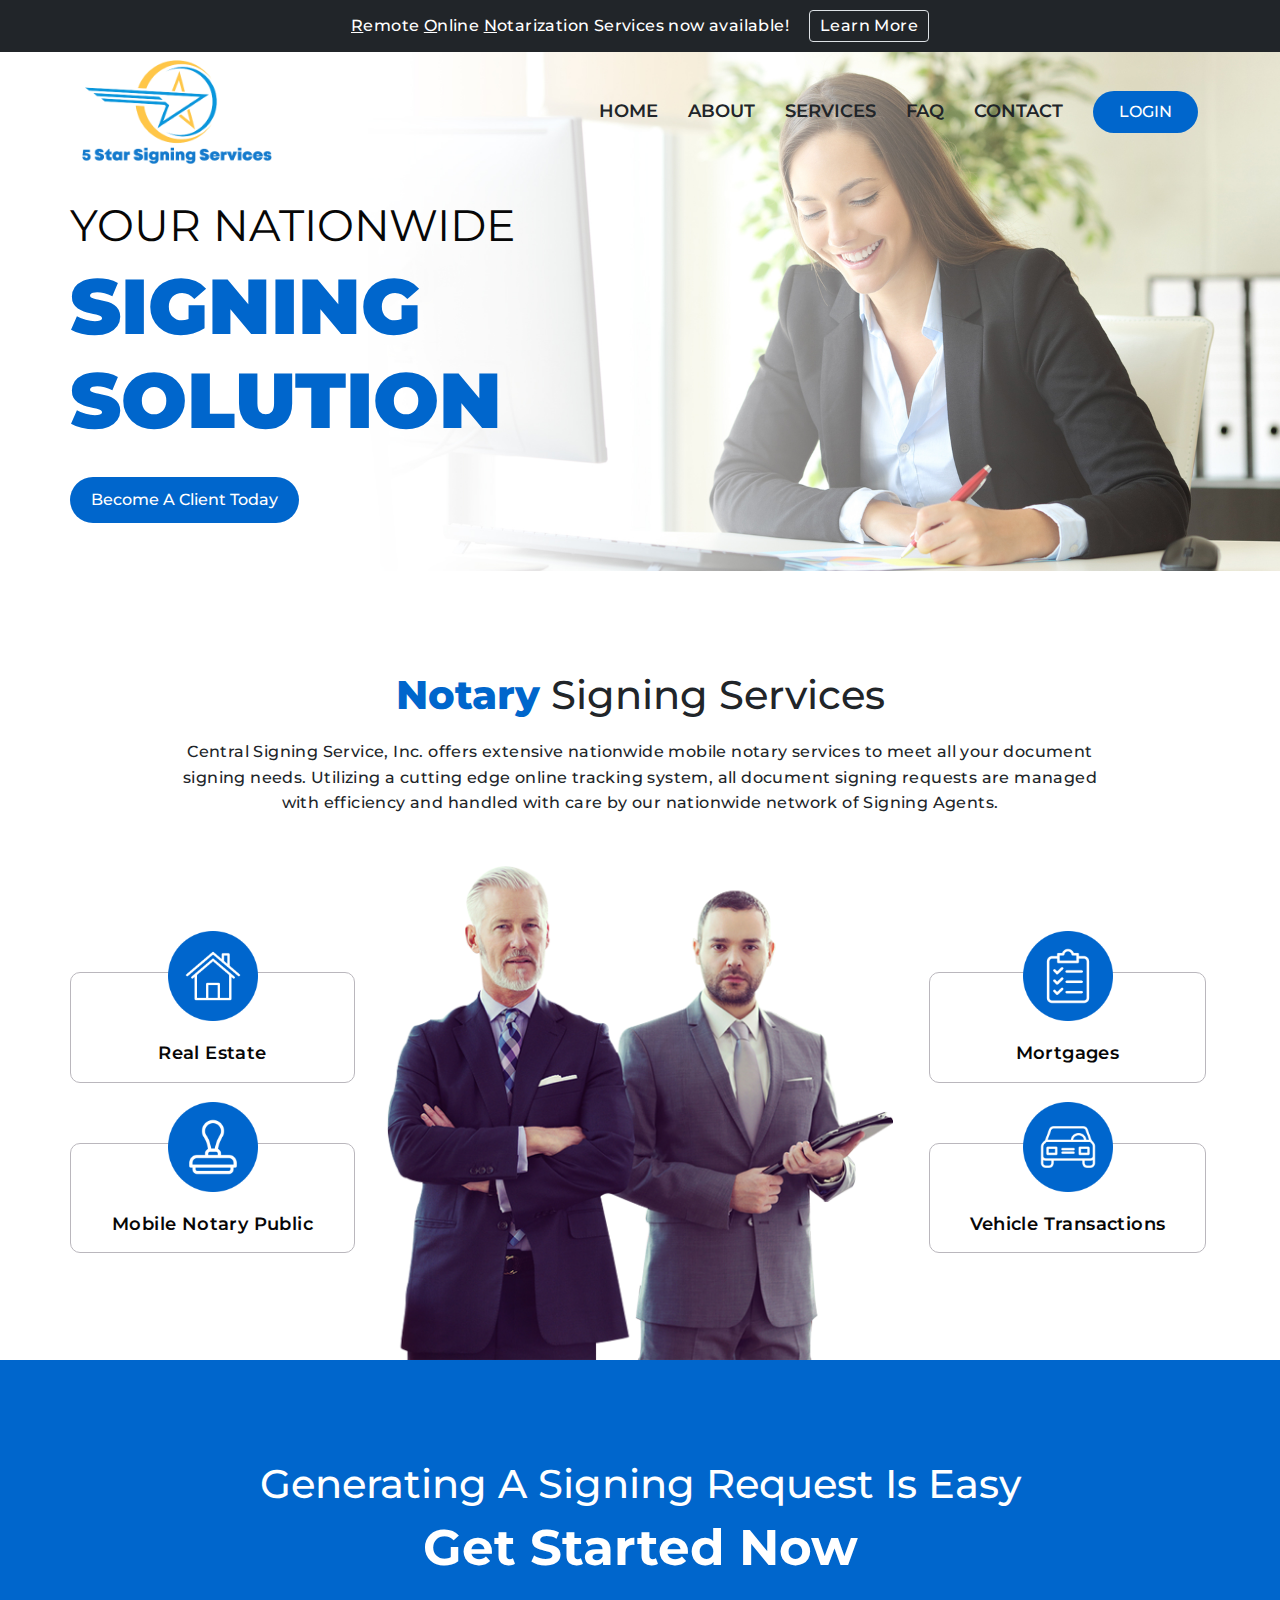
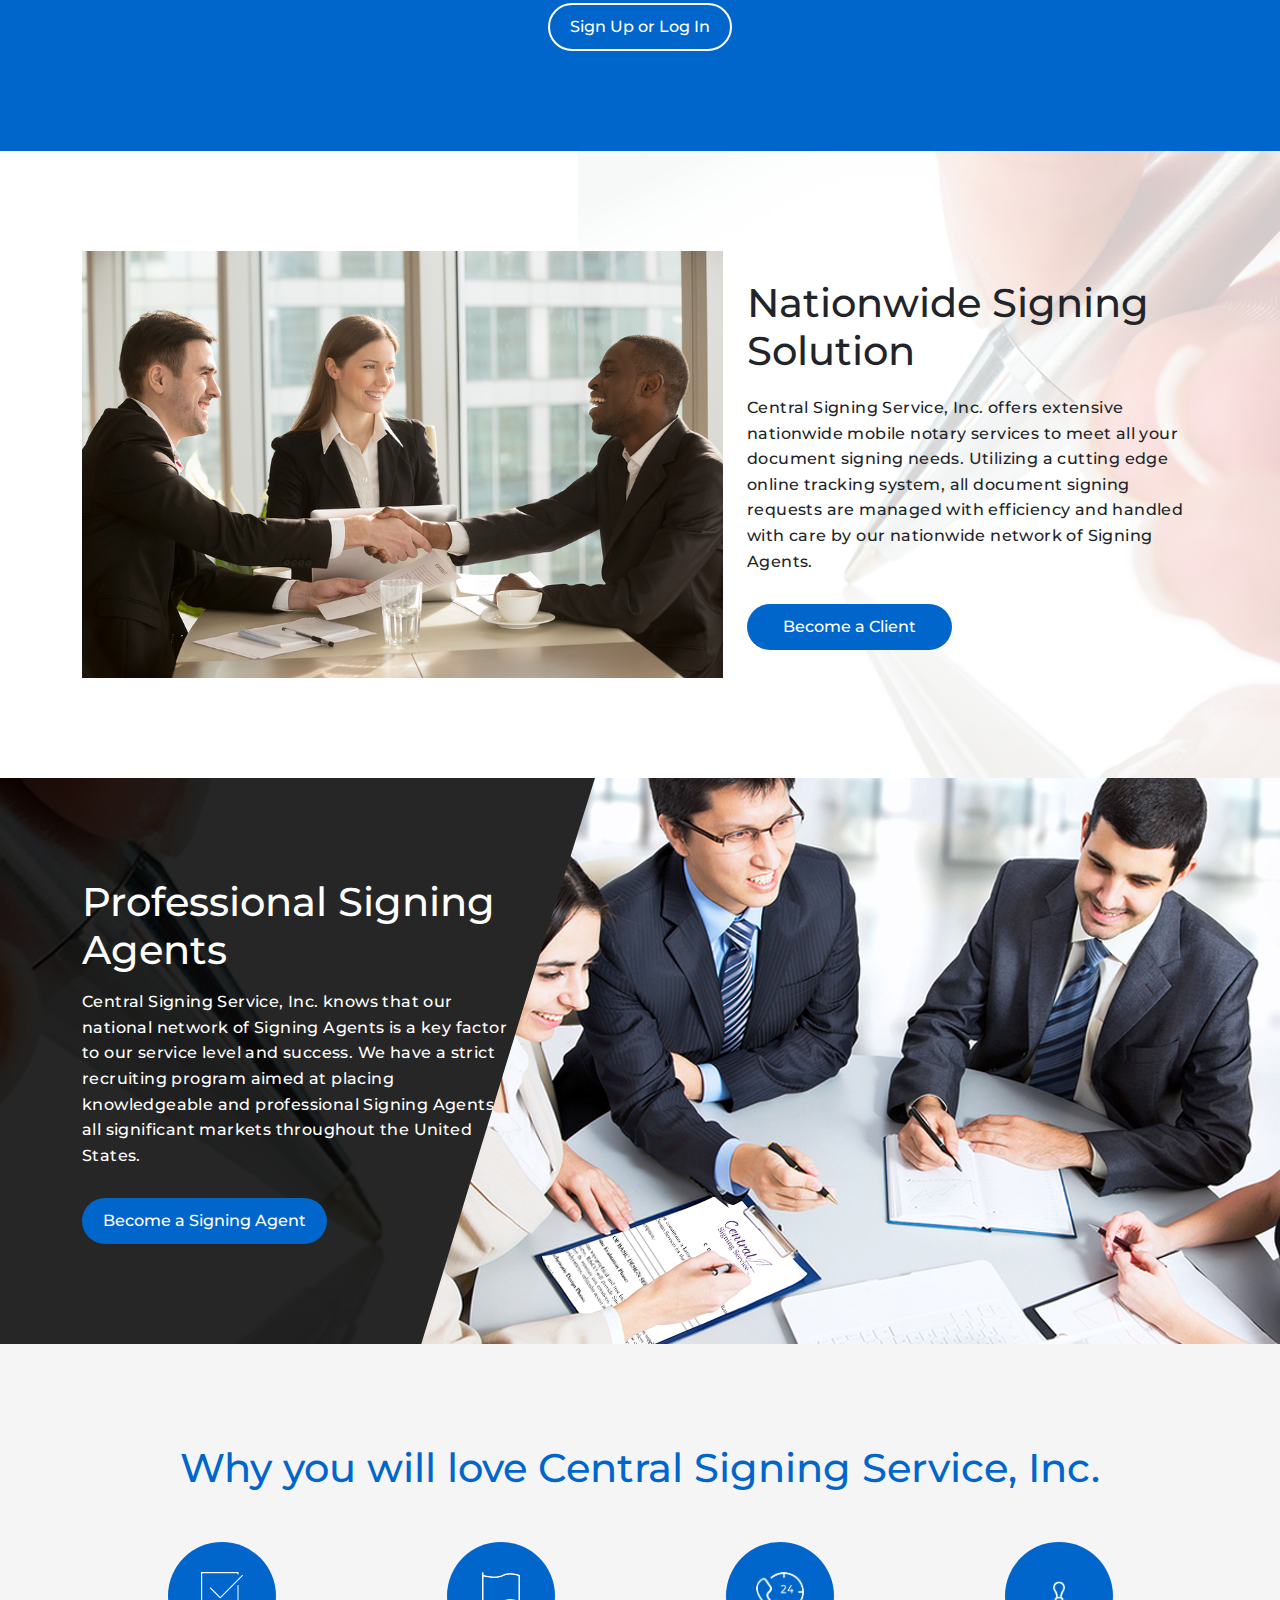
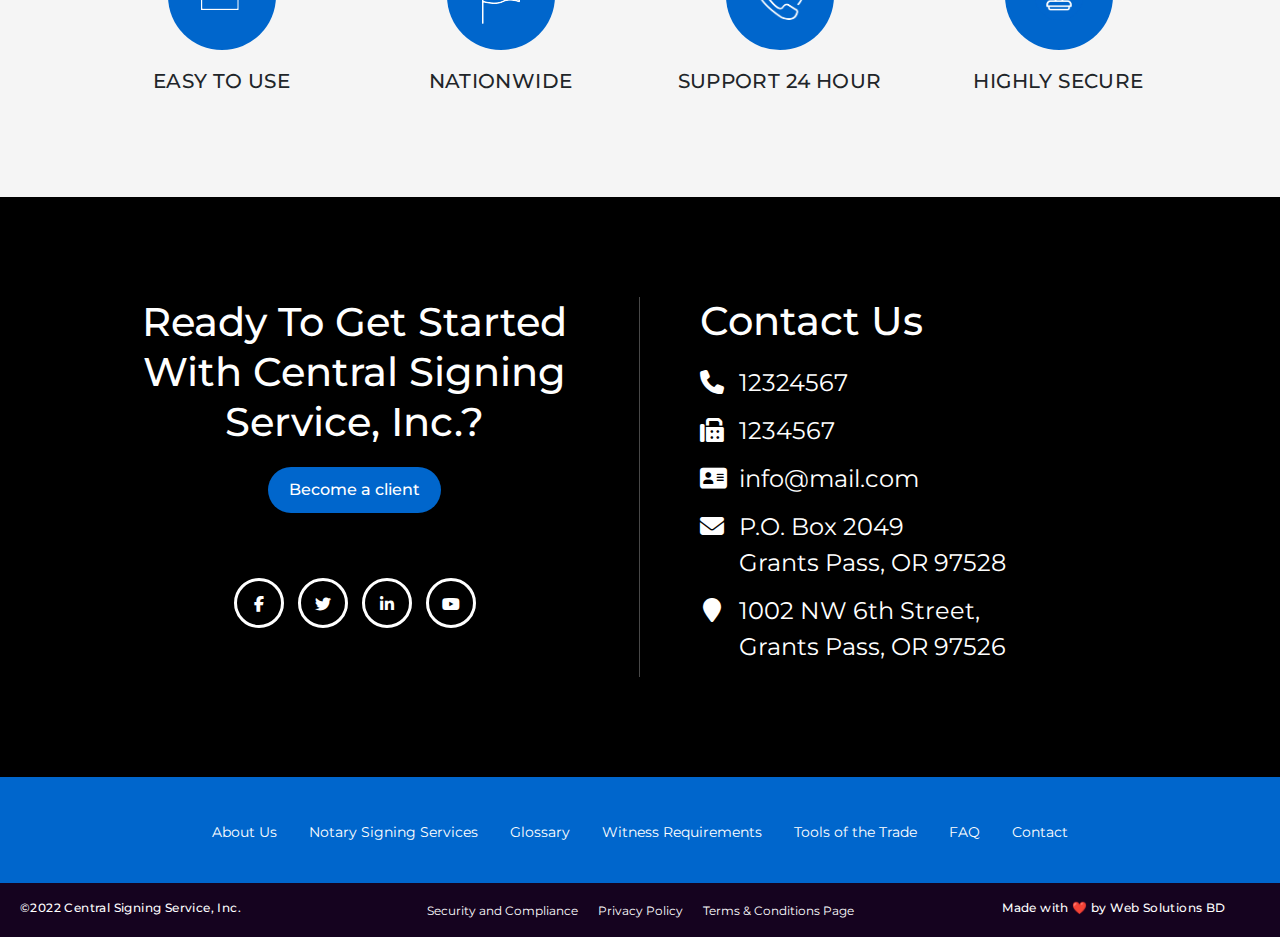
<file: index.html>
<!DOCTYPE html>
<html lang="en">
  <head>
    <meta charset="UTF-8" />
    <meta http-equiv="X-UA-Compatible" content="IE=edge" />
    <meta name="viewport" content="width=device-width, initial-scale=1.0" />
    <link
      rel="stylesheet"
      href="https://cdnjs.cloudflare.com/ajax/libs/font-awesome/6.1.2/css/all.min.css"
    />
    <link
      rel="stylesheet"
      href="https://cdn.jsdelivr.net/npm/bootstrap@5.2.0/dist/css/bootstrap.min.css"
    />
    <!-- <link rel="stylesheet" href="styles/bootstrap.min.css" /> -->
    <link rel="stylesheet" href="styles/style.css" />

    <title>Central Singing Service</title>
  </head>
  <body>
    <header>
      <!-- ----------------------top-header----------------------- -->
      <div class="top-bar bg-dark text-white">
        <div
          class="container d-md-flex justify-content-center text-center align-items-center"
        >
          <p class="top-header-text">
            <u>R</u>emote <u>O</u>nline <u>N</u>otarization Services now
            available!
          </p>
          <a href="#" class="btn btn-sm text-white border top-header-btn"
            >Learn More</a
          >
        </div>
      </div>

      <!-- ------------------bootstrap navbar------------ -->
      <nav class="navbar navbar-expand-lg navbar-light">
        <div class="container">
          <a class="navbar-brand" href="#"
            ><div class="logo"><img src="images/logo.png" alt="" /></div
          ></a>
          <button
            class="navbar-toggler"
            type="button"
            data-toggle="collapse"
            data-target="#navbarSupportedContent"
            aria-controls="navbarSupportedContent"
            aria-expanded="false"
            aria-label="Toggle navigation"
          >
            <span class="navbar-toggler-icon"></span>
          </button>

          <div class="collapse navbar-collapse" id="navbarSupportedContent">
            <div class="menu">
              <ul class="d-lg-flex align-items-center">
                <li><a class="text-dark" href="#">Home</a></li>
                <li><a class="text-dark" href="#">About</a></li>
                <li><a class="text-dark" href="#">Services</a></li>
                <li><a class="text-dark" href="#">FAQ</a></li>
                <li><a class="text-dark" href="#">Contact</a></li>
                <li>
                  <a class="btn text-white main-button" id="login-btn" href="#"
                    >Login</a
                  >
                </li>
              </ul>
            </div>
          </div>
        </div>
      </nav>
    </header>

    <!-- ----------------------banner-section---------- -->
    <section class="banner">
      <div class="banner-sec-home">
        <div id="myCarousel" class="carousel slide" data-ride="carousel">
          <div class="carousel-inner">
            <div class="item active">
              <img src="images/1-img.jpg" alt="slider_image" />
              <div class="carousel-caption">
                <div class="container">
                  <div class="text-container">
                    <h3>Your Nationwide</h3>
                    <h1>Signing Solution</h1>
                    <div class="banner-buttons">
                      <button type="button" class="btn main-button">
                        Become A Client Today
                      </button>
                    </div>
                  </div>
                </div>
              </div>
            </div>
          </div>
        </div>
      </div>
    </section>

    <!-- -------------------------------service section------------------------- -->

    <section class="service">
      <div class="container">
        <div class="row">
          <div class="col">
            <div class="service-heading">
              <h3><b>Notary</b> Signing Services</h3>
              <p>
                Central Signing Service, Inc. offers extensive nationwide mobile
                notary services to meet all your document signing needs.
                Utilizing a cutting edge online tracking system, all document
                signing requests are managed with efficiency and handled with
                care by our nationwide network of Signing Agents.
              </p>
            </div>
          </div>
        </div>
        <div class="row service-row">
          <div class="service-col col-md-3 col-sm-12">
            <div class="row">
              <div class="service-card col-sm-12">
                <img src="/images/circle1.png" alt="" />
                <p><a href="#">Real Estate</a></p>
              </div>
              <div class="service-card col-sm-12">
                <img src="images/mobile-notary.png" alt="" />
                <p><a href="#">Mobile Notary Public</a></p>
              </div>
            </div>
          </div>
          <div class="col-md-6 col-sm-12">
            <div class="service-image">
              <img src="images/img-4.png" alt="" />
            </div>
          </div>
          <div class="service-col col-md-3 col-sm-12 sm-mt-40">
            <div class="row gx-3">
              <div class="service-card col-sm-12">
                <img src="/images/circle3.png" alt="" />
                <p><a href="#">Mortgages</a></p>
              </div>
              <div class="service-card col-sm-12">
                <img src="images/vehicle.png" alt="" />
                <p><a href="#">Vehicle Transactions</a></p>
              </div>
            </div>
          </div>
        </div>
      </div>
    </section>

    <!-- -------------------------get-in-touch---------- -->
    <section class="get-in-touch">
      <div class="container">
        <div class="get-in-touch-text">
          <h3>Generating A Signing Request Is Easy</h3>
          <h4>Get Started Now</h4>
          <button class="btn main-button">Sign Up or Log In</button>
        </div>
      </div>
    </section>

    <!-- -------------become a client section --------------- -->

    <section class="become-a-client">
      <div class="container">
        <div class="row">
          <div class="col-md-7 col-sm-12">
            <img src="images/img-3.jpg" alt="" srcset="" />
          </div>
          <div class="become-a-client-text col-md-5 col-sm-12">
            <h3>Nationwide Signing Solution</h3>
            <p>
              Central Signing Service, Inc. offers extensive nationwide mobile
              notary services to meet all your document signing needs. Utilizing
              a cutting edge online tracking system, all document signing
              requests are managed with efficiency and handled with care by our
              nationwide network of Signing Agents.
            </p>
            <button class="btn main-button">Become a Client</button>
          </div>
        </div>
      </div>
    </section>

    <!-- -------------------------Professional  Section----------- -->
    <section class="professional-signing">
      <div class="container">
        <div class="row">
          <!-- <div class="col-sm-6 col-md-6 professional-signing-left"> -->
          <div class="col-sm-10 col-md-8 col-lg-6 professional-signing-left">
            <h3>Professional Signing Agents</h3>
            <p>
              Central Signing Service, Inc. knows that our national network of
              Signing Agents is a key factor to our service level and success.
              We have a strict recruiting program aimed at placing knowledgeable
              and professional Signing Agents in all significant markets
              throughout the United States.
            </p>
            <button class="btn main-button">Become a Signing Agent</button>
          </div>
          <div class="col-sm-2 col-md-4 col-lg-6 professional-signing-right">
            <img src="/images/img-5.png" alt="" />
          </div>
        </div>
      </div>
    </section>

    <!-- ----------------------- love- center ----------- -->
    <section class="love-center">
      <div class="container">
        <div class="row">
          <h3>Why you will love Central Signing Service, Inc.</h3>
          <div class="love-center-list">
            <div class="container">
              <div class="row">
                <div class="col-md-3 col-sm-6 col-12">
                  <li>
                    <span
                      ><img
                        src="images/easy-use.png"
                        alt=""
                    /></span>
                    <p>Easy to use</p>
                  </li>
                </div>
                <div class="col-md-3 col-sm-6 col-12">
                  <li>
                    <span
                      ><img
                        src="images/nationwide-icon.png"
                        alt=""
                    /></span>
                    <p>Nationwide</p>
                  </li>
                </div>
                <div class="col-md-3 col-sm-6 col-12">
                  <li>
                    <span
                      ><img
                        src="images/support.png"
                        alt=""
                    /></span>
                    <p>Support 24 hour</p>
                  </li>
                </div>
                <div class="col-md-3 col-sm-6 col-12"> 
                  <li>
                    <span
                      ><img
                        src="images/mobile-notary.png"
                        alt=""
                    /></span>
                    <p>Highly Secure</p>
                  </li>
                </div>
              </div>
            </div>
          </div>
        </div>
      </div>
    </section>

    <!-- ---------------------footer------------------------ -->
    <footer class="footer">
      <div class="top-footer">
        <div class="container">
          <div class="row">
            <div class="col-sm-6 col-md-6 top-left-footer">
              <h3>Ready To Get Started With Central Signing Service, Inc.?</h3>
              <button type="button" class="btn main-button">
                <a>Become a client</a>
              </button>
              <ul>
                <li>
                  <a target="_blank" href="https://www.facebook.com/"
                    ><i class="fa-brands fa-facebook-f"></i
                  ></a>
                </li>
                <li>
                  <a href="#"
                    ><i class="fa-brands fa-twitter" aria-hidden="true"></i
                  ></a>
                </li>
                <li>
                  <a target="_blank" href="http://www.linkedin.com/"
                    ><i class="fa-brands fa-linkedin-in" aria-hidden="true"></i
                  ></a>
                </li>
                <li>
                  <a href="#"
                    ><i class="fa-brands fa-youtube" aria-hidden="true"></i
                  ></a>
                </li>
              </ul>
            </div>
            <div class="col-sm-6 col-md-6 top-right-footer">
              <h3>Contact Us</h3>
              <ul>
                <li>
                  <a href="tel:12345678"
                    ><i class="fa fa-phone" aria-hidden="true"></i>12324567</a
                  >
                </li>
                <li>
                  <a href="tel:1232456"
                    ><i class="fa fa-fax" aria-hidden="true"></i>1234567</a
                  >
                </li>
                <li>
                  <a href="#"
                    ><i class="fa fa-address-card" aria-hidden="true"></i
                    >info@mail.com</a
                  >
                </li>
                <li>
                  <i class="fa fa-envelope" aria-hidden="true"></i
                  ><span>P.O. Box 2049<br />Grants Pass, OR 97528</span>
                </li>
                <li>
                  <i class="fa fa-map-marker" aria-hidden="true"></i
                  ><span>1002 NW 6th Street,<br />Grants Pass, OR 97526</span>
                </li>
              </ul>
            </div>
          </div>
        </div>
      </div>
      <div class="mid-footer">
        <div class="container">
          <div class="row">
            <div class="menu-footer-menu-container">
              <ul id="menu-footer-menu" class="menu">
                <li
                  id="menu-item-87"
                  class="menu-item menu-item-type-post_type menu-item-object-page menu-item-87"
                >
                  <a href="#">About Us</a>
                </li>
                <li
                  id="menu-item-96"
                  class="menu-item menu-item-type-post_type menu-item-object-page menu-item-96"
                >
                  <a href="#"
                    >Notary Signing Services</a
                  >
                </li>
                <li
                  id="menu-item-95"
                  class="menu-item menu-item-type-post_type menu-item-object-page menu-item-95"
                >
                  <a href="#">Glossary</a>
                </li>
                <li
                  id="menu-item-296"
                  class="menu-item menu-item-type-post_type menu-item-object-page menu-item-296"
                >
                  <a href="#"
                    >Witness Requirements</a
                  >
                </li>
                <li
                  id="menu-item-92"
                  class="menu-item menu-item-type-post_type menu-item-object-page menu-item-92"
                >
                  <a href="#"
                    >Tools of the Trade</a
                  >
                </li>
                <li
                  id="menu-item-89"
                  class="menu-item menu-item-type-post_type menu-item-object-page menu-item-89"
                >
                  <a href="#">FAQ</a>
                </li>
                <li
                  id="menu-item-88"
                  class="menu-item menu-item-type-post_type menu-item-object-page menu-item-88"
                >
                  <a href="#">Contact</a>
                </li>
              </ul>
            </div>
          </div>
        </div>
      </div>
      <div class="bottom-footer">
        <div class="container">
          <div class="row">
            <div class="col-lg-3">
              <p class="bottom-left">©2022 Central Signing Service, Inc.</p>
            </div>
            <div class="col-lg-6">
              <div class="menu-footer-menu2-container">
                <ul id="menu-footer-menu2" class="menu">
                  <li
                    id="menu-item-578"
                    class="menu-item menu-item-type-post_type menu-item-object-page menu-item-578"
                  >
                    <a href="#"
                      >Security and Compliance</a
                    >
                  </li>
                  <li
                    id="menu-item-243"
                    class="menu-item menu-item-type-post_type menu-item-object-page menu-item-243"
                  >
                    <a href="#"
                      >Privacy Policy</a
                    >
                  </li>
                  <li
                    id="menu-item-244"
                    class="menu-item menu-item-type-post_type menu-item-object-page menu-item-244"
                  >
                    <a href="#"
                      >Terms &amp; Conditions Page</a
                    >
                  </li>
                </ul>
              </div>
            </div>
            <div class="col-lg-3">
              <p class="bottom-right">
                <a href="https://websolutionsbd.com/"
                  >Made with ❤️ by Web Solutions BD</a
                >
              </p>
            </div>
          </div>
        </div>
      </div>
    </footer>

    <!-- <script src="https://cdn.jsdelivr.net/npm/bootstrap@5.2.0/dist/js/bootstrap.min.js"></script> -->
    <script
      src="https://code.jquery.com/jquery-3.5.1.slim.min.js"
      integrity="sha384-DfXdz2htPH0lsSSs5nCTpuj/zy4C+OGpamoFVy38MVBnE+IbbVYUew+OrCXaRkfj"
      crossorigin="anonymous"
    ></script>

    <script
      src="https://cdn.jsdelivr.net/npm/bootstrap@4.5.3/dist/js/bootstrap.bundle.min.js"
      integrity="sha384-ho+j7jyWK8fNQe+A12Hb8AhRq26LrZ/JpcUGGOn+Y7RsweNrtN/tE3MoK7ZeZDyx"
      crossorigin="anonymous"
    ></script>
  </body>
</html>
</file>
<file: styles/style.css>
@import url("https://fonts.googleapis.com/css2?family=Montserrat:wght@100;200;300;400;500;600;700;800;900&display=swap");

*,
::before,
::after {
  padding: 0;
  margin: 0;
}

:root {
  --primary-black: #070707;
  --primary-blue: #0066cc;
  --white: #ffffff;
}

body {
  font-family: "Montserrat", sans-serif;
}
h3 {
  font-size: 40px;
}
li {
  list-style: none;
}
ul {
  padding-left: 0;
}
p,
ul,
a,
button {
  margin-bottom: 0;
  outline: none;
}
ul {
  list-style: none;
}
a {
  text-decoration: none;
}
img {
  max-width: 100%;
}

p {
  font-size: 16px;
  font-weight: 500;
  letter-spacing: 0.4px;
  line-height: 1.6em;
}

.btn {
  font-size: 16px;
  font-weight: 500;
}

.main-button {
  border-radius: 30px;
  background-color: var(--primary-blue);
  padding: 10px 20px;
  color: var(--white);
}
.main-button:hover {
  background-color: var(--primary-black);
  color: var(--white);
}

/* ----------top bar--------------- */

.top-bar {
  padding: 10px 0;
  background-color: var(--primary-black);
}
.top-header-btn {
  padding: 6px 10px;
  line-height: 1.1;
  letter-spacing: 0.4px;
  margin-left: 20px;
}

/* -----------main menu-------------- */

.main-header {
  padding: 15px 0;
}
.logo img {
  max-width: 190px;
}
.menu ul li a {
  margin-right: 30px;
  font-size: 18px;
  font-weight: 600;
  text-transform: uppercase;
}

#login-btn {
  font-size: 16px;
  font-weight: 500;
  padding: 8px 25px;
  margin-right: 0;
}
.navbar {
  height: 120px;
  margin-bottom: -120px;
  z-index: 100;
}
/* -----------------banner-section--------------- */
.carousel-inner .item img {
  width: 100%;
}

.carousel-caption {
  position: absolute;
  bottom: 0;
  width: 100%;
  height: 100%;
  left: 0;
  top: 0;
  right: 0;
  z-index: 10;
  text-align: left;
  display: flex;
  flex-direction: column;
  justify-content: center;
  padding: 100px 0 0 0;
}

.carousel-caption .container {
  padding: 0;
}
.text-container {
  width: 40%;
}

.carousel-caption h3,
.carousel-caption h1 {
  color: var(--primary-black);
  text-align: left;
  text-transform: uppercase;
}

.carousel-caption h3 {
  font-size: 44px;
  font-weight: 400;
}
.carousel-caption h1 {
  font-size: 78px;
  font-weight: 900;
  margin-bottom: 30px;
  color: var(--primary-blue);
}

/* --------------service-section----------- */
.service {
  padding-top: 100px;
}

.service-heading {
  text-align: center;
  padding-bottom: 50px;
  width: 85%;
  margin: auto;
}

.service-heading h3 {
  font-size: 40px;
  margin-bottom: 20px;
}

.service-heading h3 b {
  color: var(--primary-blue);
  font-weight: 800;
}
.service-col {
  display: flex;
  flex-direction: column;
  justify-content: center;
}

.service-image {
  padding: 0 20px;
}
.service-card {
  border: 1px solid rgb(186, 183, 189);
  text-align: center;
  border-radius: 10px;
  padding-bottom: 15px;
  margin: 30px 0;
}

.service-card img {
  margin-top: -42px;
  margin-bottom: 20px;
  max-width: 90px;
}

.service-card p a {
  font-size: 18px;
  font-weight: 600;
  color: var(--primary-black);
}

/* -----------------get-in-touch-------- */
.get-in-touch {
  background-color: var(--primary-blue);
  padding: 100px 0;
  text-align: center;
  color: white;
}

.get-in-touch-text h4 {
  font-size: 50px;
  font-weight: 700;
  margin: 10px 0 25px 0;
}

.get-in-touch-text button {
  border: 2px solid white;
}
.get-in-touch-text button:hover {
  border: 2px solid white;
  background-color: white;
  color: var(--primary-blue);
}

/* -------------become a client ---------------- */
.become-a-client {
  padding: 100px 0;
  background: url(/images/img-2.png);
  background-position: right;
  background-repeat: no-repeat;
  background-size: contain;
}

.become-a-client-text {
  display: flex;
  flex-direction: column;
  align-items: flex-start;
  justify-content: center;
}
.become-a-client-text h3 {
  margin-bottom: 20px;
}

.become-a-client-text button {
  margin-top: 30px;
  padding: 10px 35px;
}

/* -----------------professional-signing------------- */
.professional-signing {
  float: left;
  width: 100%;
  background: url(/images/img-6.png);
  background-repeat: no-repeat;
  background-size: cover;
  position: relative;
  padding: 100px 0;
  overflow: hidden;
}
.professional-signing-left {
  display: flex;
  flex-direction: column;
  align-items: flex-start;
  justify-content: center;
}
.professional-signing-left h3 {
  color: #fff;
  margin-bottom: 15px;
}
.professional-signing-left p {
  color: #fff;
  line-height: 1.6em;
  width: 80%;
}
.professional-signing-left button {
  margin-top: 30px;
}

.professional-signing-right {
  position: absolute;
  width: 1084px;
  right: -200px;
  top: 0;
}

/* ---------------love-center----------------- */
.love-center {
  float: left;
  width: 100%;
  background: #f5f5f5;
  padding: 100px 0;
}


.love-center h3 {
  text-align: center;
  color: var(--primary-blue);
  margin-bottom: 50px;
}

.love-center-list li {
  text-align: center;
}

.love-center-list li span {
  background: var(--primary-blue);
  padding: 30px;
  border-radius: 50%;
  height: 108px;
  width: 108px;
  display: inline-block;
  box-shadow: 0 0 1px rgba(0, 0, 0, 0);
}

.love-center-list p {
  font-size: 20px;
  text-transform: uppercase;
  margin-top: 15px;
}

/* ---------------footer---------------- */
.footer {
  float: left;
  width: 100%;
}
.top-footer {
  float: left;
  width: 100%;
  padding: 100px 0;
  background: #000;
  color: white;
}
.top-left-footer {
  border-right: 1px solid #484848;
  text-align: center;
  padding: 0 50px;
}
.top-left-footer h3 {
  text-align: center;
  color: #fff;
  line-height: 50px;
  margin-bottom: 20px;
  margin-top: 0;
}

.top-left-footer ul {
  margin-top: 65px;
}

.top-left-footer li {
  display: inline-block;
  color: #fff;
  width: 50px;
  height: 50px;
  border-radius: 50%;
  border: 3px solid #fff;
  vertical-align: middle;
  padding: 12px;
  margin: 0 5px;
}

.top-left-footer li a {
  color: #ffffff;
}
.top-left-footer li:hover {
  background: var(--primary-blue);
  border-color: var(--primary-blue);
}

.top-right-footer {
  padding-left: 60px;
}
.top-right-footer h3 {
  color: #fff;
  margin-top: 0px;
  margin-bottom: 20px;
}
.top-right-footer li {
  float: left;
  width: 100%;
  margin-bottom: 12px;
}
.top-right-footer a,
.top-right-footer li {
  color: #fff;
  font-size: 24px;
}
.top-right-footer .fa {
  float: left;
  margin-right: 15px;
  margin-top: 5px;
  text-align: center;
  width: 24px;
}
.top-right-footer ul li span {
  float: left;
}

.footer .mid-footer {
  float: left;
  width: 100%;
  background: var(--primary-blue);
  padding: 40px 0 36px;
}
.footer .mid-footer .row {
  justify-content: center;
}

.mid-footer ul {
  text-align: center;
  margin: 0;
}

.mid-footer li {
  display: inline-block;
  padding: 0 14px;
  text-align: center;
  margin: 0 auto;
  line-height: 30px;
}

.mid-footer li a {
  color: #fff;
  font-size: 14px;
}
.bottom-footer .container {
  max-width: 100%;
  padding: 0 20px;
}

.bottom-footer {
  float: left;
  width: 100%;
  background: #15031f;
  padding: 15px 0;
}

.bottom-footer .row .col-md-4:first-child {
  float: left;
}

.bottom-footer .row .col-md-4 {
  width: auto;
  flex: auto;
}

.bottom-footer .bottom-left {
  font-size: 12px;
  color: #fff;
  margin: 0;
}

.menu-footer-menu2-container {
  display: flex;
  margin: 0 auto;
}

.menu-footer-menu2-container ul {
  list-style-type: none;
  margin: 0 auto;
}

.menu-footer-menu2-container ul {
  display: flex;
  flex-direction: row;
  align-items: center;
  gap: 20px;
}

.menu-footer-menu2-container ul li a {
  font-size: 12px;
  color: #fff;
}

.bottom-footer .row .col-md-4:last-child {
  float: right;
  flex: auto;
}

.bottom-footer .bottom-right {
  font-size: 12px;
  color: #fff;
  margin: 0;
  text-align: center;
}

.bottom-footer .bottom-right a,
.bottom-footer .bottom-right a:hover {
  color: #fff;
}
/* -------------------------------------------------------- */
/* ----------Responsive Device- 1024 ---------------------*/
/* --------------------------------------------------------- */

@media (max-width: 1200px) {
  .professional-signing-right {
    right: -490px;
    top: 0px;
    height: 600px;
  }
  .professional-signing {
    padding: 70px 0;
  }
}

@media (max-width: 900px) {
  .professional-signing-right {
    right: -490px;
    top: 0px;
    height: 600px;
  }
  .professional-signing {
    padding: 50px 0;
  }
}

@media (min-width: 1070px) and (max-width: 1176px) {
  .carousel-caption h3 {
    font-size: 34px;
  }
  .carousel-caption h1 {
    font-size: 68px;
    margin-bottom: 20px;
  }
}

@media (min-width: 1025px) and (max-width: 1069px) {
  .carousel-caption h3 {
    font-size: 30px;
  }
  .carousel-caption h1 {
    font-size: 60px;
    margin-bottom: 20px;
  }
}

@media (max-width: 1024px) {
  .navbar {
    margin-bottom: 0px;
    z-index: 100;
    height: 90px;
  }
  .logo img {
    max-width: 150px;
  }
  .navbar-brand {
    padding: 0;
  }
  .carousel-caption h3 {
    font-size: 28px;
  }
  .carousel-caption h1 {
    font-size: 58px;
    margin-bottom: 20px;
  }
  .navbar .container {
    background-color: #ffffff;
    width: 100%;
    padding: 10px 15px;
    max-width: 100%;
  }
  .top-right-footer a,
  .top-right-footer li {
    color: #fff;
    font-size: 20px;
  }
  .top-left-footer h3,
  .top-right-footer h3 {
    font-size: 30px;
    line-height: 1.5em;
  }
}

@media (min-width: 992px) and (max-width: 1024px) {
  .navbar {
    margin-bottom: -90px;
  }
  .navbar .container {
    background-color: #ffffff00;
  }
}
/* ---------------------------- */
/* * ----------Mobile Device- 992 ---------------------*/
/* -------------------------------- */
@media (max-width: 992px) {
  .logo img {
    max-width: 140px;
  }

  .navbar {
    margin-bottom: 0;
  }

  .menu {
    text-align: center;
    margin-top: 20px;
  }
  .menu ul li a {
    font-size: 16px;
  }

  .menu ul li {
    margin-bottom: 20px;
  }
  .top-header-btn,
  .top-header-text {
    font-size: 14px;
  }

  .carousel-caption {
    padding: 0;
  }
  .top-right-footer a,
  .top-right-footer li {
    color: #fff;
    font-size: 14px;
  }
  .bottom-footer .bottom-left {
    display: flex;
    align-items: center;
    justify-content: center;
    text-align: center;
}
}

@media (max-width: 991px) {
  .menu ul li a {
    margin-right: 0px;
  }
}
@media (min-width: 992px) {
  .navbar-expand-lg .navbar-collapse {
    justify-content: flex-end;
  }

}

/* ----------Mobile Device- 767 ---------------------*/

@media (max-width: 768px) {
  .top-bar {
    padding: 10px 0;
  }
  p {
    font-size: 14px;
    line-height: 1.5em;
  }
  h3 {
    font-size: 32px;
  }
  .top-header-btn {
    font-weight: 400;
    margin-top: 10px;
    margin-left: 0;
    padding: 6px 15px;
  }
  .top-header-btn,
  .top-header-text {
    font-size: 12px !important;
  }
  .navbar {
    margin-bottom: 0px;
    z-index: 100;
  }
  .logo img {
    max-width: 130px;
  }
  .sm-mt-40 {
    margin-top: 40px;
  }

  .carousel-caption {
    padding: 0;
  }
  .text-container {
    width: 50%;
  }
  /* ---------service----------- */
  .service-card {
    margin: 40px 0px;
  }
  .service {
    padding-top: 50px;
  }
  .service-heading h3 {
    font-size: 32px;
  }
  .service-card p a {
    font-size: 16px;
    font-weight: 600;
    color: var(--primary-black);
  }

  /* -----------get in touch---------- */
  .get-in-touch-text h3 {
    font-size: 18px;
  }
  .get-in-touch-text h4 {
    font-size: 32px;
  }
  .get-in-touch {
    padding: 50px 20px;
  }
  .btn {
    font-size: 14px;
    font-weight: 500;
  }

  /* ------------become a client------------ */
  .become-a-client {
    padding: 50px 20px;
    background-position: center;
    background-repeat: no-repeat;
    background-size: cover;
  }
  .become-a-client-text {
    margin-top: 30px;
  }
  /* -------------agent section--------- */
  .professional-signing {
    padding: 30px 0;
  }
  .professional-signing-right {
    right: -350px;
    top: 0px;
    height: 600px;
  }

  /* ----------love center----------- */
  .love-center {
    padding: 50px 20px;
  }
  .love-center-list {
    display: flex;
    flex-direction: column;
  }
  .love-center-list li {
    width: 100%;
    float: left;
    text-align: center;
    margin-bottom: 20px;
  }
  .love-center-list li span {
    height: 80px;
    width: 80px;
  }

  /* ---------footer----------- */
  .top-footer {
    padding: 50px 20px;
  }
  .top-left-footer {
    border-right: 0px;
    padding: 0 20px;
  }
  .top-left-footer h3 {
    font-size: 20px;
    line-height: 30px;
  }
  .top-left-footer ul {
    margin-top: 30px;
  }
  .top-left-footer li {
    width: 45px;
    height: 45px;
    border-radius: 50%;
    border: 3px solid #fff;
    vertical-align: middle;
    padding: 10px;
    margin: 0 5px;
  }
  .top-right-footer {
    padding-top: 30px;
    padding-left: 20px;
  }
  .fa-brands,
  .fab {
    font-family: "Font Awesome 6 Brands";
    font-weight: 400;
    font-size: 15px;
  }
  .top-right-footer h3 {
    font-size: 20px;
  }
  
  .top-right-footer a,
  .top-right-footer li {
    color: #fff;
    font-size: 13px;
  }
  .footer .mid-footer {
    float: left;
    width: 100%;
    background: var(--primary-blue);
    padding: 20px;
  }
  .mid-footer li {
    padding: 0 8px;

    margin: 0 auto;
    line-height: 20px;
  }
  .mid-footer li a {
    font-size: 13px;
  }
  .bottom-footer {
    text-align: center;
  }
  .bottom-left {
    width: 100%;
    text-align: center;
  }
  .menu-footer-menu2-container ul {
    display: flex;
    flex-direction: column;
    align-items: center;
    gap: 0px;
}
  .menu-footer-menu2-container ul li {
    width: 100%;
    text-align: center;
  }
  .bottom-right {
    width: 100%;
    text-align: center;
  }
}

@media (min-width: 768px) and (max-width: 769px) {
  .top-header-btn {
    margin-top: 0;
    margin-left: 10px;
  }
}

@media (max-width: 740px) {
  .carousel-caption h3 {
    font-size: 22px;
  }
  .carousel-caption h1 {
    font-size: 40px;
    margin-bottom: 15px;
  }

  .banner-buttons button {
    padding: 8px 15px;
    font-size: 14px;
  }
}
/* ----------------------------- */
/* ----------Mobile Device- 576 ---------------------*/
/* ------------------------------------------- */
@media (max-width: 576px) {
  h3 {
    font-size: 22px !important;
  }
  .text-container {
    width: 100%;
    top: 20px;
    padding: 0;
  }
  .carousel-caption h3 {
    font-size: 18px;
    margin: 0;
  }
  .carousel-caption h1 {
    font-size: 28px;
    margin-bottom: 10px;
  }
  .carousel-caption {
    right: 5%;
    left: 5%;
  }

  .banner-buttons button {
    padding: 5px 10px;
    font-size: 13px;
  }
  .top-header-btn,
  .top-header-text {
    font-size: 10px;
  }
  .top-header-btn {
    margin-top: 0;
  }

  .service .container {
    padding: 0 20px;
  }

  .service-card {
    margin: 40px 0;
  }
  .service-col {
    padding: 0 50px;
  }

  .professional-signing-left {
    align-items: center;
    text-align: center;
    width: 100%;
    flex: 0 0 100%;
    max-width: 100%;
  }
  .professional-signing-right {
    display: none;
  }
  .professional-signing {
    padding: 50px 20px;
  }
  .become-a-client-text {
    margin-top: 30px;
    text-align: center;
    align-items: center;
  }
}
</file>
